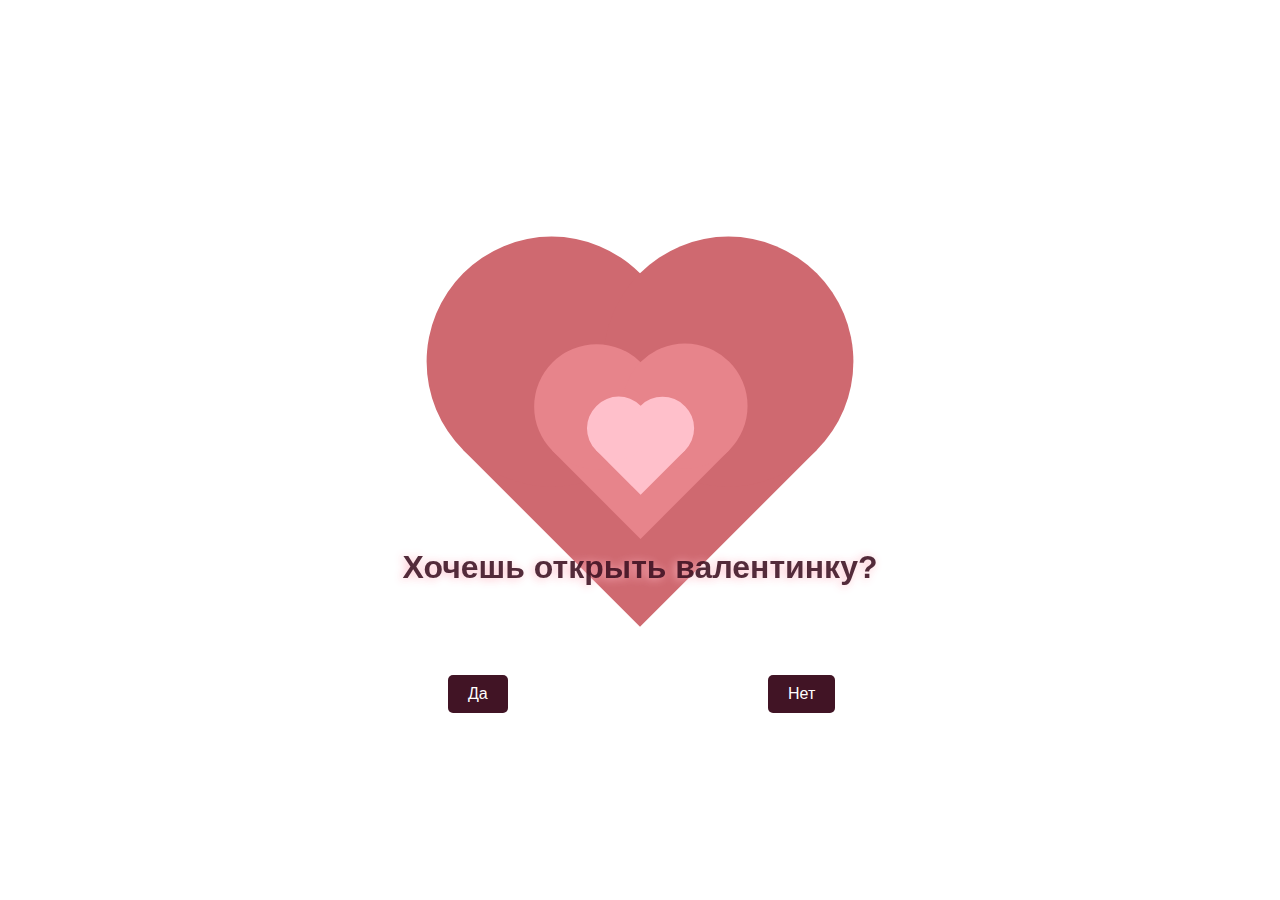
<file: index.html>
<!DOCTYPE html>
<html lang="en">
  <head>
    <meta charset="UTF-8" />
    <meta name="viewport" content="width=device-width, initial-scale=1.0" />
    <link rel="stylesheet" href="styles.css" />
    <title>Heart</title>
  </head>
  <body>
    <h2 class="fixed-center">Хочешь открыть валентинку?</h2>
    <div class="back"></div>
    <div class="love"></div>
    <div class="love-1"></div>
    <div class="love-2"></div>
    <div class="overlay" id="overlay"></div>

    <button class="button" id="openSecondPage">Да</button>
    <button class="button moving-button" id="movingButton">Нет</button>

    <script>
      const movingButton = document.getElementById('movingButton');
      const button = document.getElementById('openSecondPage');
      const overlay = document.getElementById('overlay');

      movingButton.addEventListener('mouseover', function() {
        const randomX = Math.random() * (window.innerWidth - 100);
        const randomY = Math.random() * (window.innerHeight - 50);
        movingButton.style.left = randomX + 'px';
        movingButton.style.top = randomY + 'px';
      });
      movingButton.addEventListener('click', function() {
        const randomX = Math.random() * (window.innerWidth - 100);
        const randomY = Math.random() * (window.innerHeight - 50);
        movingButton.style.left = randomX + 'px';
        movingButton.style.top = randomY + 'px';
      });

      button.addEventListener('click', () => {
            overlay.style.display = 'block';
            setTimeout(() => {
                overlay.classList.add('active');
            }, 10);

            setTimeout(() => {
                window.location.href = 'heart/heart.html';
            }, 2000);
        });
    </script>

    
  </body>
</html>
</file>
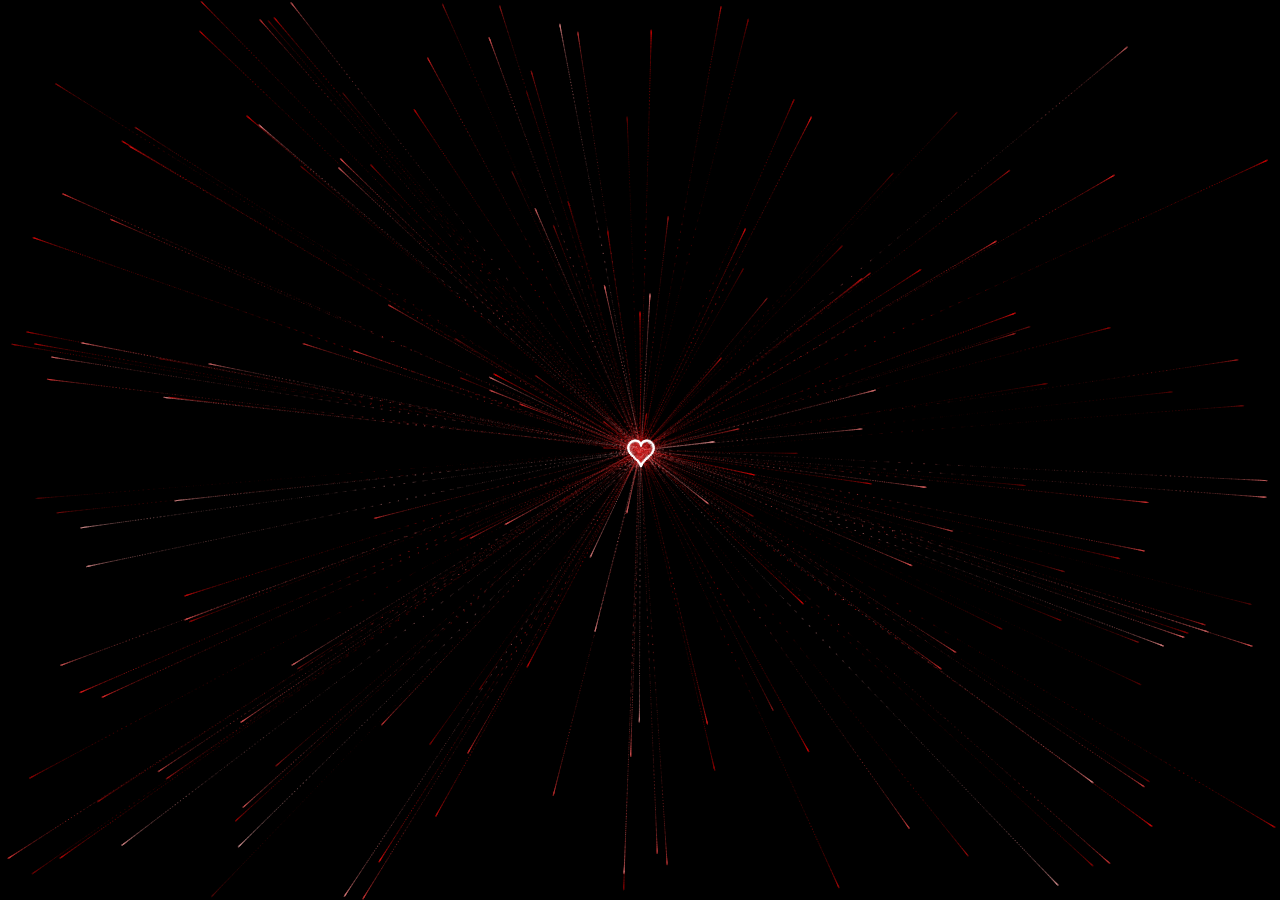
<file: heart/heart.html>
<!DOCTYPE html>
<html>
  <head>
    <title>Heart</title>
    <meta charset="UTF-8">
    <style>
      canvas {
        position: absolute;
        left: 0;
        top: 0;
        width: 100%;
        height: 100%;
        background-color: rgba(0, 0, 0, .2);
      }
    </style>
  </head>
  <body>
    <canvas id="heart" width="1920" height="947"></canvas>
    <script src="heart.js">
    </script>
  </body>
</html>
</file>
<file: styles.css>
body {
  display: flex;
  flex-direction: column;
  justify-content: center;
  align-items: center;
  height: 100vh;
  margin: 0;
  position: relative;
}

.button {
  padding: 10px 20px;
  font-size: 16px;
  color: white;
  background-color: rgb(65, 20, 37);
  border: none;
  border-radius: 5px;
  cursor: pointer;
  position:absolute;
  left:35%;
  top: 75%;
}

.moving-button {
  transition: left 0.5s, top 0.5s;
  position:fixed;
  left:60%;
  top: 75%;
}

.moving-button:hover {
  transform: translate(0);
}

.overlay {
  position: fixed;
  top: 0;
  left: 0;
  width: 100%;
  height: 100%;
  background-color: rgb(0, 0, 0);
  opacity: 0;
  transition: opacity 1s ease;
  z-index: 999;
  display: none;
}

.overlay.active {
  display: block;
  opacity: 1;
}

h2 {
  font-size: 2rem;
  font-family: "Lucida Sans", "Lucida Sans Regular", "Lucida Grande",
    "Lucida Sans Unicode", Geneva, Verdana, sans-serif;
  color: rgb(65, 20, 37);
  text-shadow: -2px 1px 10px rgb(255, 180, 193);
  position:absolute;
  z-index: 100;
  left:0%;
  top: 0%;
  opacity: 0.9;
}

.fixed-center {
  position: fixed;
  top: 60%;
  left: 50%;
  transform: translate(-50%, -50%);
  padding: 20px;
  border-radius: 5px;
  text-align: center;
}

.back {
  position: fixed;
  padding: 0;
  margin: 0;
  top: 0;
  left: 0;
  width: 100%;
  height: 100%;
  animation-name: back;
  animation-duration: 3s;
  animation-iteration-count: infinite;
}

.love {
  position: absolute;
  background-color: rgb(207, 105, 112);
  width: 250px;
  height: 250px;
  margin: auto;
  top: 0;
  left: 0;
  bottom: 0;
  right: 0;
  transform: rotate(-45deg);
  animation-name: love;
  animation-duration: 3s;
  animation-delay: 1s;
  animation-iteration-count: infinite;
}

.love::before {
  content: "";
  position: absolute;
  background-color: rgb(207, 105, 112);
  border-radius: 50%;
  width: 250px;
  height: 250px;
  top: -125px;
  left: 0px;
}

.love::after {
  content: "";
  position: absolute;
  background-color: rgb(207, 105, 112);
  border-radius: 50%;
  width: 250px;
  height: 250px;
  left: 125px;
  top: 0px;
}

@keyframes back {
  50% {
    background: rgb(250, 211, 214);
  }
}

@keyframes love {
  50% {
    transform: scale(0.3) rotate(-45deg);
  }
}

.love-1 {
  position: absolute;
  background-color: rgb(231, 132, 139);
  width: 125px;
  height: 125px;
  margin: auto;
  top: 0;
  left: 0;
  bottom: 0;
  right: 0;
  transform: rotate(-45deg);
  animation-name: love-1;
  animation-duration: 2s;
  animation-delay: 1.7s;
  animation-iteration-count: infinite;
}

.love-1::before {
  content: "";
  position: absolute;
  background-color: rgb(231, 132, 139);
  border-radius: 50%;
  width: 125px;
  height: 125px;
  top: -62.5px;
  left: 0px;
}
.love-1::after {
  content: "";
  position: absolute;
  background-color: rgb(231, 132, 139);
  border-radius: 50%;
  width: 125px;
  height: 125px;
  left: 62.5px;
  top: 0px;
}

@keyframes love-1 {
  50% {
    transform: scale(0.5) rotate(-45deg);
  }
}

.love-2 {
  position: absolute;
  background-color: pink;
  width: 62.5px;
  height: 62.5px;
  margin: auto;
  top: 0;
  left: 0;
  bottom: 0;
  right: 0;
  transform: rotate(-45deg);
  animation-name: love-2;
  animation-duration: 1s;
  animation-delay: 1s;
  animation-iteration-count: infinite;
}

.love-2::before {
  content: "";
  position: absolute;
  background-color: pink;
  border-radius: 50%;
  width: 62.5px;
  height: 62.5px;
  top: -31.25px;
  left: 0px;
}

.love-2::after {
  content: "";
  position: absolute;
  background-color: pink;
  border-radius: 50%;
  width: 62.5px;
  height: 62.5px;
  left: 31.25px;
  top: 0px;
}

@keyframes love-2 {
  50% {
    transform: scale(1.25) rotate(-45deg);
  }
}

#first, #second, #third {
  color: aliceblue;
  font-family: Verdana, Geneva, Tahoma, sans-serif;
}

#first {
  color: aliceblue;
  position: absolute;
  margin-left: 166px;
  margin-top: 30px;
  font-size: 30px;
  font-family: Verdana, Geneva, Tahoma, sans-serif;
}

#second {
  color: aliceblue;
  position: absolute;
  margin-left: 101px;
  margin-top: 165px;
  font-size: 70px;
  font-family: Verdana, Geneva, Tahoma, sans-serif;
}

#third {
  color: aliceblue;
  position: absolute;
  margin-left: 111px;
  margin-top: 274px;
  font-size: 70px;
  font-family: Verdana, Geneva, Tahoma, sans-serif;
}
</file>
